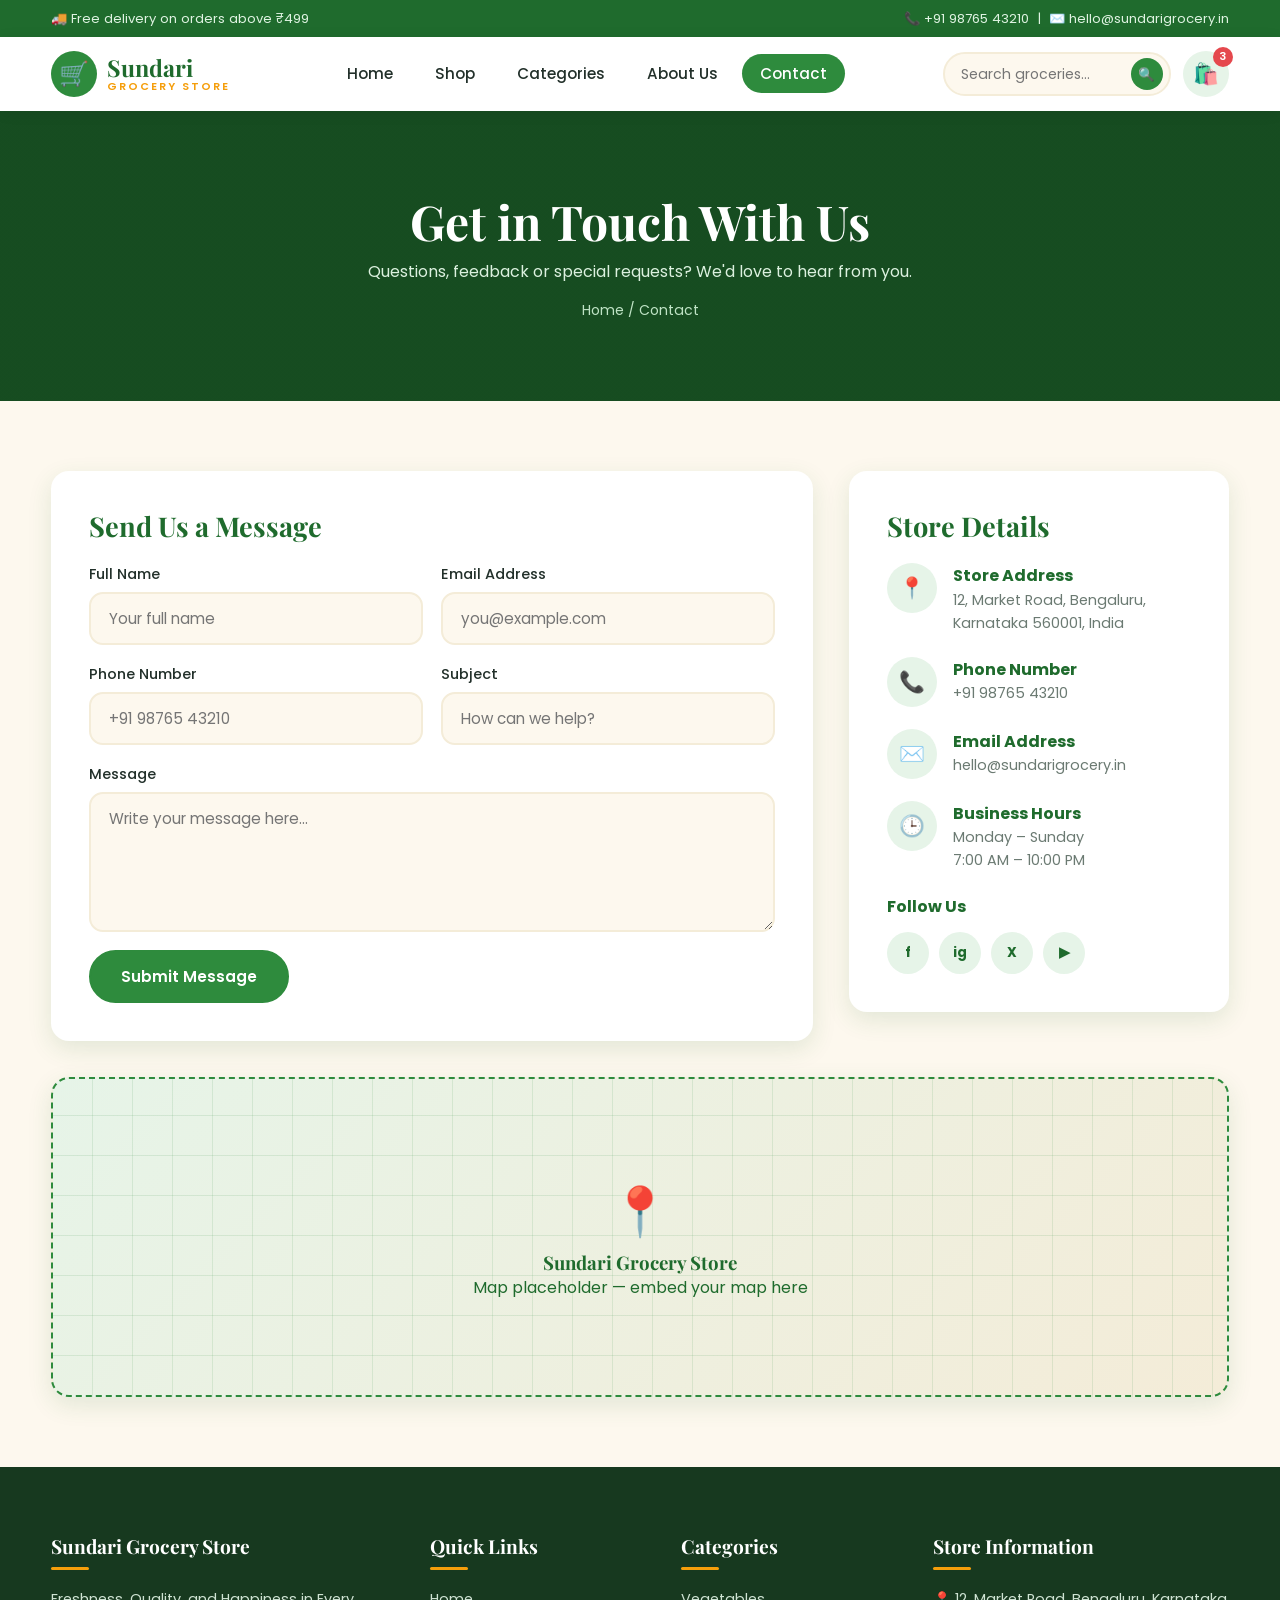
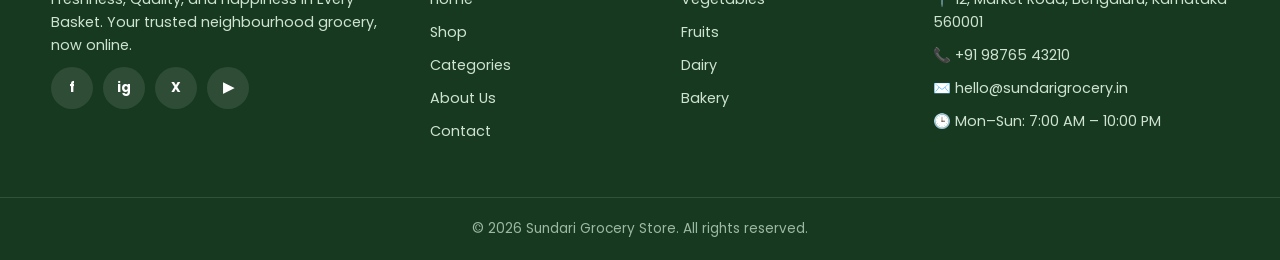
<file: contact.html>
<!DOCTYPE html>
<html lang="en">
<head>
  <meta charset="UTF-8">
  <meta name="viewport" content="width=device-width, initial-scale=1.0">
  <meta name="description" content="Contact Sundari Grocery Store - we'd love to hear from you.">
  <title>Contact Us | Sundari Grocery Store</title>
  <link rel="stylesheet" href="css/style.css">
</head>
<body>

  <div class="topbar">
    <div class="container">
      <span>🚚 Free delivery on orders above ₹499</span>
      <span>📞 +91 98765 43210 &nbsp;|&nbsp; ✉️ hello@sundarigrocery.in</span>
    </div>
  </div>

  <header class="site-header">
    <input type="checkbox" id="nav-toggle" class="nav-toggle">
    <div class="container nav-wrap">
      <a href="index.html" class="logo" aria-label="Sundari Grocery Store - Home">
        <span class="logo-icon">🛒</span>
        <span class="logo-text">Sundari<small>Grocery Store</small></span>
      </a>

      <nav class="main-nav" aria-label="Main navigation">
        <ul>
          <li><a href="index.html">Home</a></li>
          <li><a href="shop.html">Shop</a></li>
          <li><a href="categories.html">Categories</a></li>
          <li><a href="about.html">About Us</a></li>
          <li><a href="contact.html" class="active">Contact</a></li>
        </ul>
      </nav>

      <div class="header-tools">
        <div class="search-box" role="search">
          <input type="search" placeholder="Search groceries..." aria-label="Search">
          <button type="button" aria-label="Search">🔍</button>
        </div>
        <a href="#" class="cart-icon" aria-label="Shopping cart">🛍️<span class="count">3</span></a>
        <label for="nav-toggle" class="hamburger" aria-label="Toggle menu">☰</label>
      </div>
    </div>
  </header>

  <main>
    <section class="page-banner">
      <div class="container">
        <h1>Get in Touch With Us</h1>
        <p>Questions, feedback or special requests? We'd love to hear from you.</p>
        <div class="breadcrumb"><a href="index.html">Home</a> / Contact</div>
      </div>
    </section>

    <section>
      <div class="container">
        <div class="contact-grid">

          <!-- Contact form (HTML only, no JavaScript) -->
          <div class="form-card">
            <h2>Send Us a Message</h2>
            <form action="#" method="post">
              <div class="form-row">
                <div class="form-group">
                  <label for="name">Full Name</label>
                  <input type="text" id="name" name="name" placeholder="Your full name" required>
                </div>
                <div class="form-group">
                  <label for="email">Email Address</label>
                  <input type="email" id="email" name="email" placeholder="you@example.com" required>
                </div>
              </div>
              <div class="form-row">
                <div class="form-group">
                  <label for="phone">Phone Number</label>
                  <input type="tel" id="phone" name="phone" placeholder="+91 98765 43210">
                </div>
                <div class="form-group">
                  <label for="subject">Subject</label>
                  <input type="text" id="subject" name="subject" placeholder="How can we help?">
                </div>
              </div>
              <div class="form-group">
                <label for="message">Message</label>
                <textarea id="message" name="message" placeholder="Write your message here..." required></textarea>
              </div>
              <button type="submit" class="btn">Submit Message</button>
            </form>
          </div>

          <!-- Contact info -->
          <aside class="info-card">
            <h2>Store Details</h2>
            <div class="info-item">
              <div class="ico">📍</div>
              <div><h4>Store Address</h4><p>12, Market Road, Bengaluru,<br>Karnataka 560001, India</p></div>
            </div>
            <div class="info-item">
              <div class="ico">📞</div>
              <div><h4>Phone Number</h4><p>+91 98765 43210</p></div>
            </div>
            <div class="info-item">
              <div class="ico">✉️</div>
              <div><h4>Email Address</h4><p>hello@sundarigrocery.in</p></div>
            </div>
            <div class="info-item">
              <div class="ico">🕒</div>
              <div><h4>Business Hours</h4><p>Monday – Sunday<br>7:00 AM – 10:00 PM</p></div>
            </div>
            <h4 style="margin-bottom:12px; color:var(--green-dark);">Follow Us</h4>
            <div class="social">
              <a href="#" aria-label="Facebook">f</a>
              <a href="#" aria-label="Instagram">ig</a>
              <a href="#" aria-label="Twitter">X</a>
              <a href="#" aria-label="YouTube">▶</a>
            </div>
          </aside>
        </div>

        <!-- Map placeholder -->
        <div class="map-box">
          <div>
            <div class="pin">📍</div>
            <h3>Sundari Grocery Store</h3>
            <p>Map placeholder — embed your map here</p>
          </div>
        </div>
      </div>
    </section>
  </main>

  <footer class="site-footer">
    <div class="container footer-grid">
      <div>
        <h4>Sundari Grocery Store</h4>
        <p>Freshness, Quality, and Happiness in Every Basket. Your trusted neighbourhood grocery, now online.</p>
        <div class="social">
          <a href="#" aria-label="Facebook">f</a>
          <a href="#" aria-label="Instagram">ig</a>
          <a href="#" aria-label="Twitter">X</a>
          <a href="#" aria-label="YouTube">▶</a>
        </div>
      </div>
      <div>
        <h4>Quick Links</h4>
        <ul>
          <li><a href="index.html">Home</a></li>
          <li><a href="shop.html">Shop</a></li>
          <li><a href="categories.html">Categories</a></li>
          <li><a href="about.html">About Us</a></li>
          <li><a href="contact.html">Contact</a></li>
        </ul>
      </div>
      <div>
        <h4>Categories</h4>
        <ul>
          <li><a href="shop.html">Vegetables</a></li>
          <li><a href="shop.html">Fruits</a></li>
          <li><a href="shop.html">Dairy</a></li>
          <li><a href="shop.html">Bakery</a></li>
        </ul>
      </div>
      <div>
        <h4>Store Information</h4>
        <p>📍 12, Market Road, Bengaluru, Karnataka 560001</p>
        <p>📞 +91 98765 43210</p>
        <p>✉️ hello@sundarigrocery.in</p>
        <p>🕒 Mon–Sun: 7:00 AM – 10:00 PM</p>
      </div>
    </div>
    <div class="footer-bottom">
      <div class="container">© 2026 Sundari Grocery Store. All rights reserved.</div>
    </div>
  </footer>

</body>
</html>
</file>
<file: css/style.css>
/* ==========================================================
   Sundari Grocery Store - Main Stylesheet
   ========================================================== */

@import url('https://fonts.googleapis.com/css2?family=Poppins:wght@300;400;500;600;700&family=Playfair+Display:wght@600;700&display=swap');

:root {
  --green: #2e8b3d;
  --green-dark: #1f6b2d;
  --green-light: #e6f4e8;
  --cream: #fdf8ee;
  --cream-dark: #f4ecd8;
  --orange: #f59e0b;
  --red: #e5484d;
  --text: #22302a;
  --muted: #6b7a72;
  --white: #ffffff;
  --shadow: 0 8px 24px rgba(31, 107, 45, 0.12);
  --shadow-lg: 0 16px 40px rgba(31, 107, 45, 0.2);
  --radius: 18px;
  --transition: all 0.3s ease;
}

*, *::before, *::after { box-sizing: border-box; margin: 0; padding: 0; }
html { scroll-behavior: smooth; }
body {
  font-family: 'Poppins', sans-serif;
  color: var(--text);
  background: var(--cream);
  line-height: 1.6;
}
img { max-width: 100%; display: block; }
a { color: inherit; text-decoration: none; transition: var(--transition); }
ul { list-style: none; }
.container { width: min(1200px, 92%); margin: 0 auto; }
section { padding: 70px 0; }

h1, h2, h3 { font-family: 'Playfair Display', serif; line-height: 1.25; }
.section-title { text-align: center; margin-bottom: 44px; }
.section-title h2 { font-size: 2.2rem; color: var(--green-dark); }
.section-title p { color: var(--muted); margin-top: 6px; }
.section-title .bar {
  width: 70px; height: 4px; background: var(--orange);
  margin: 12px auto 0; border-radius: 4px;
}

/* ---------- Buttons ---------- */
.btn {
  display: inline-block; padding: 13px 30px; border-radius: 50px;
  background: var(--green); color: var(--white); font-weight: 600;
  border: 2px solid var(--green); cursor: pointer; font-family: inherit;
  font-size: 0.95rem; transition: var(--transition);
}
.btn:hover { background: var(--green-dark); border-color: var(--green-dark); transform: translateY(-3px); box-shadow: var(--shadow); }
.btn-outline { background: transparent; color: var(--green); }
.btn-outline:hover { background: var(--green); color: var(--white); }
.btn-light { background: var(--white); color: var(--green-dark); border-color: var(--white); }
.btn-light:hover { background: var(--cream); color: var(--green-dark); border-color: var(--cream); }

/* ---------- Top bar ---------- */
.topbar { background: var(--green-dark); color: #dff3e2; font-size: 0.82rem; padding: 8px 0; }
.topbar .container { display: flex; justify-content: space-between; flex-wrap: wrap; gap: 6px; }

/* ---------- Header / Nav ---------- */
header.site-header {
  background: var(--white); position: sticky; top: 0; z-index: 100;
  box-shadow: 0 2px 14px rgba(0, 0, 0, 0.07);
}
.nav-wrap { display: flex; align-items: center; justify-content: space-between; gap: 20px; padding: 14px 0; }
.logo { display: flex; align-items: center; gap: 10px; }
.logo .logo-icon {
  width: 46px; height: 46px; border-radius: 50%; background: var(--green);
  display: grid; place-items: center; font-size: 1.5rem;
}
.logo .logo-text { font-family: 'Playfair Display', serif; font-size: 1.45rem; font-weight: 700; color: var(--green-dark); line-height: 1.1; }
.logo .logo-text small { display: block; font-family: 'Poppins', sans-serif; font-size: 0.68rem; letter-spacing: 2px; color: var(--orange); font-weight: 600; text-transform: uppercase; }

nav.main-nav ul { display: flex; gap: 6px; }
nav.main-nav a { padding: 9px 18px; border-radius: 50px; font-weight: 500; font-size: 0.95rem; }
nav.main-nav a:hover { background: var(--green-light); color: var(--green-dark); }
nav.main-nav a.active { background: var(--green); color: var(--white); }

.header-tools { display: flex; align-items: center; gap: 12px; }
.search-box { display: flex; align-items: center; background: var(--cream); border: 2px solid var(--cream-dark); border-radius: 50px; padding: 4px 6px 4px 16px; transition: var(--transition); }
.search-box:focus-within { border-color: var(--green); background: var(--white); }
.search-box input { border: none; background: transparent; outline: none; font-family: inherit; font-size: 0.88rem; width: 170px; }
.search-box button { border: none; background: var(--green); color: var(--white); width: 32px; height: 32px; border-radius: 50%; cursor: pointer; }
.cart-icon { position: relative; width: 46px; height: 46px; border-radius: 50%; background: var(--green-light); display: grid; place-items: center; font-size: 1.3rem; }
.cart-icon:hover { background: var(--green); transform: scale(1.08); }
.cart-icon .count { position: absolute; top: -4px; right: -4px; background: var(--red); color: #fff; font-size: 0.7rem; width: 20px; height: 20px; border-radius: 50%; display: grid; place-items: center; font-weight: 600; }

/* CSS-only mobile menu */
.nav-toggle { display: none; }
.hamburger { display: none; cursor: pointer; font-size: 1.8rem; color: var(--green-dark); user-select: none; }

/* ---------- Hero ---------- */
.hero {
  min-height: 600px; display: flex; align-items: center; color: var(--white);
  background:
    linear-gradient(100deg, rgba(20, 70, 30, 0.88) 0%, rgba(20, 70, 30, 0.55) 55%, rgba(20, 70, 30, 0.15) 100%),
    url('https://images.unsplash.com/photo-1542838132-92c53300491e?auto=format&fit=crop&w=1800&q=70') center/cover no-repeat,
    var(--green-dark);
}
.hero .tag { display: inline-block; background: var(--orange); color: #3a2a00; padding: 6px 18px; border-radius: 50px; font-size: 0.82rem; font-weight: 600; margin-bottom: 18px; }
.hero h1 { font-size: clamp(2.2rem, 5vw, 3.8rem); max-width: 650px; margin-bottom: 16px; }
.hero p { font-size: 1.15rem; max-width: 520px; margin-bottom: 30px; color: #e8f6ea; }
.hero .btn-row { display: flex; gap: 14px; flex-wrap: wrap; }
.hero-stats { display: flex; gap: 40px; margin-top: 44px; flex-wrap: wrap; }
.hero-stats strong { display: block; font-size: 1.7rem; font-family: 'Playfair Display', serif; }
.hero-stats span { font-size: 0.85rem; color: #cfe9d3; }

/* ---------- Page banner (inner pages) ---------- */
.page-banner {
  padding: 80px 0; text-align: center; color: var(--white);
  background:
    linear-gradient(rgba(20, 70, 30, 0.82), rgba(20, 70, 30, 0.82)),
    url('https://images.unsplash.com/photo-1488459716781-31db52582fe9?auto=format&fit=crop&w=1800&q=60') center/cover no-repeat,
    var(--green-dark);
}
.page-banner h1 { font-size: clamp(2rem, 4.5vw, 3rem); }
.page-banner p { color: #dcf1df; margin-top: 8px; }
.breadcrumb { margin-top: 14px; font-size: 0.88rem; color: #bfe3c5; }
.breadcrumb a:hover { color: var(--orange); }

/* ---------- Feature strip ---------- */
.features { padding: 0; margin-top: -50px; position: relative; z-index: 5; }
.features-grid { display: grid; grid-template-columns: repeat(4, 1fr); gap: 20px; }
.feature-box { background: var(--white); padding: 24px 20px; border-radius: var(--radius); box-shadow: var(--shadow); display: flex; align-items: center; gap: 14px; transition: var(--transition); }
.feature-box:hover { transform: translateY(-6px); box-shadow: var(--shadow-lg); }
.feature-box .ico { font-size: 2rem; width: 58px; height: 58px; display: grid; place-items: center; background: var(--green-light); border-radius: 50%; flex-shrink: 0; }
.feature-box h4 { font-size: 0.98rem; }
.feature-box p { font-size: 0.8rem; color: var(--muted); }

/* ---------- Category cards ---------- */
.cat-grid { display: grid; grid-template-columns: repeat(auto-fit, minmax(240px, 1fr)); gap: 26px; }
.cat-card {
  background: var(--white); border-radius: var(--radius); overflow: hidden;
  box-shadow: var(--shadow); transition: var(--transition); text-align: center;
}
.cat-card:hover { transform: translateY(-8px); box-shadow: var(--shadow-lg); }
.cat-card .img-wrap { height: 190px; overflow: hidden; background: linear-gradient(135deg, var(--green-light), var(--cream-dark)); }
.cat-card img { width: 100%; height: 100%; object-fit: cover; transition: transform 0.5s ease; }
.cat-card:hover img { transform: scale(1.12); }
.cat-card .info { padding: 20px; }
.cat-card h3 { font-size: 1.2rem; color: var(--green-dark); margin-bottom: 4px; }
.cat-card p { font-size: 0.85rem; color: var(--muted); margin-bottom: 14px; }
.cat-card .link { display: inline-block; font-weight: 600; font-size: 0.9rem; color: var(--green); border-bottom: 2px solid transparent; }
.cat-card .link:hover { border-bottom-color: var(--green); letter-spacing: 0.4px; }

/* Compact version used on home page */
.cat-grid.small { grid-template-columns: repeat(auto-fit, minmax(170px, 1fr)); }
.cat-grid.small .img-wrap { height: 140px; }
.cat-grid.small .info { padding: 14px; }
.cat-grid.small h3 { font-size: 1.02rem; margin: 0; }

/* ---------- Product cards ---------- */
.product-grid { display: grid; grid-template-columns: repeat(auto-fill, minmax(250px, 1fr)); gap: 26px; }
.product-card { background: var(--white); border-radius: var(--radius); overflow: hidden; box-shadow: var(--shadow); position: relative; transition: var(--transition); display: flex; flex-direction: column; }
.product-card:hover { transform: translateY(-8px); box-shadow: var(--shadow-lg); }
.product-card .img-wrap { height: 210px; overflow: hidden; background: linear-gradient(135deg, var(--green-light), var(--cream-dark)); }
.product-card img { width: 100%; height: 100%; object-fit: cover; transition: transform 0.5s ease; }
.product-card:hover img { transform: scale(1.1); }
.badge { position: absolute; top: 14px; left: 14px; background: var(--red); color: #fff; font-size: 0.75rem; font-weight: 600; padding: 4px 12px; border-radius: 50px; z-index: 2; }
.badge.new { background: var(--orange); color: #3a2a00; }
.wish { position: absolute; top: 12px; right: 12px; width: 36px; height: 36px; border-radius: 50%; background: var(--white); display: grid; place-items: center; box-shadow: 0 2px 8px rgba(0,0,0,0.15); z-index: 2; transition: var(--transition); }
.wish:hover { background: var(--red); transform: scale(1.12); }
.product-card .body { padding: 18px 20px 22px; display: flex; flex-direction: column; flex: 1; }
.product-card .cat-label { font-size: 0.75rem; color: var(--green); font-weight: 600; text-transform: uppercase; letter-spacing: 1px; }
.product-card h3 { font-family: 'Poppins', sans-serif; font-size: 1.1rem; font-weight: 600; margin: 2px 0; }
.stars { color: var(--orange); font-size: 0.85rem; letter-spacing: 2px; }
.stars span { color: var(--muted); font-size: 0.78rem; letter-spacing: 0; margin-left: 4px; }
.price-row { display: flex; align-items: baseline; gap: 10px; margin: 10px 0 14px; }
.price-now { font-size: 1.35rem; font-weight: 700; color: var(--green-dark); }
.price-old { color: var(--muted); text-decoration: line-through; font-size: 0.92rem; }
.unit { font-size: 0.78rem; color: var(--muted); }
.add-cart { margin-top: auto; width: 100%; padding: 11px; border-radius: 50px; border: 2px solid var(--green); background: var(--green-light); color: var(--green-dark); font-weight: 600; font-family: inherit; cursor: pointer; transition: var(--transition); }
.add-cart:hover { background: var(--green); color: var(--white); transform: translateY(-2px); }

/* ---------- Offers ---------- */
.offers-grid { display: grid; grid-template-columns: repeat(auto-fit, minmax(300px, 1fr)); gap: 26px; }
.offer {
  border-radius: var(--radius); padding: 40px 34px; color: var(--white); min-height: 240px;
  display: flex; flex-direction: column; justify-content: center; align-items: flex-start;
  position: relative; overflow: hidden; transition: var(--transition);
}
.offer:hover { transform: scale(1.025); box-shadow: var(--shadow-lg); }
.offer.o1 { background: linear-gradient(110deg, rgba(31,107,45,0.95), rgba(31,107,45,0.6)), url('https://images.unsplash.com/photo-1610832958506-aa56368176cf?auto=format&fit=crop&w=900&q=60') center/cover, var(--green); }
.offer.o2 { background: linear-gradient(110deg, rgba(190,100,0,0.95), rgba(190,100,0,0.55)), url('https://images.unsplash.com/photo-1567306226416-28f0efdc88ce?auto=format&fit=crop&w=900&q=60') center/cover, var(--orange); }
.offer small { text-transform: uppercase; letter-spacing: 2px; font-size: 0.78rem; opacity: 0.9; }
.offer h3 { font-size: 2rem; margin: 6px 0; }
.offer p { margin-bottom: 18px; max-width: 320px; font-size: 0.95rem; }

.promo-strip { background: var(--green); color: var(--white); text-align: center; padding: 40px 0; }
.promo-strip h2 { font-size: 1.9rem; margin-bottom: 6px; }
.promo-strip p { margin-bottom: 18px; color: #dff3e2; }
.promo-strip code { background: rgba(255,255,255,0.18); padding: 3px 14px; border-radius: 6px; font-weight: 600; letter-spacing: 2px; border: 1px dashed #fff; }

.cream-bg { background: var(--cream-dark); }
.white-bg { background: var(--white); }

/* ---------- Shop toolbar ---------- */
.shop-toolbar { background: var(--white); border-radius: var(--radius); box-shadow: var(--shadow); padding: 22px; margin-bottom: 36px; display: grid; gap: 18px; }
.toolbar-top { display: flex; flex-wrap: wrap; gap: 16px; justify-content: space-between; align-items: center; }
.toolbar-top .search-box { flex: 1; min-width: 240px; max-width: 520px; padding: 6px 8px 6px 18px; }
.toolbar-top .search-box input { width: 100%; }
.sort-wrap { display: flex; align-items: center; gap: 10px; font-size: 0.9rem; color: var(--muted); }
select, input, textarea { font-family: inherit; }
select.sort { padding: 10px 16px; border-radius: 50px; border: 2px solid var(--cream-dark); background: var(--cream); font-size: 0.9rem; outline: none; cursor: pointer; transition: var(--transition); }
select.sort:hover, select.sort:focus { border-color: var(--green); }
.chips { display: flex; flex-wrap: wrap; gap: 10px; }
.chip { padding: 8px 20px; border-radius: 50px; background: var(--cream); border: 2px solid var(--cream-dark); font-size: 0.88rem; font-weight: 500; cursor: pointer; transition: var(--transition); }
.chip:hover { border-color: var(--green); color: var(--green-dark); transform: translateY(-2px); }
.chip.active { background: var(--green); border-color: var(--green); color: var(--white); }

.pagination { display: flex; justify-content: center; gap: 8px; margin-top: 44px; }
.pagination a { width: 42px; height: 42px; display: grid; place-items: center; border-radius: 50%; background: var(--white); box-shadow: var(--shadow); font-weight: 600; }
.pagination a:hover, .pagination a.active { background: var(--green); color: var(--white); }

/* ---------- About ---------- */
.split { display: grid; grid-template-columns: 1fr 1fr; gap: 56px; align-items: center; }
.split img { border-radius: var(--radius); box-shadow: var(--shadow-lg); width: 100%; height: 420px; object-fit: cover; background: var(--green-light); transition: var(--transition); }
.split img:hover { transform: scale(1.02) rotate(-0.6deg); }
.split h2 { font-size: 2.1rem; color: var(--green-dark); margin-bottom: 14px; }
.split p { color: var(--muted); margin-bottom: 14px; }
.eyebrow { color: var(--orange); font-weight: 600; text-transform: uppercase; letter-spacing: 2px; font-size: 0.82rem; margin-bottom: 6px; display: block; }
.check-list li { padding: 6px 0 6px 32px; position: relative; font-weight: 500; }
.check-list li::before { content: "✔"; position: absolute; left: 0; width: 22px; height: 22px; background: var(--green); color: #fff; border-radius: 50%; font-size: 0.7rem; display: grid; place-items: center; top: 9px; }

.mv-grid { display: grid; grid-template-columns: repeat(2, 1fr); gap: 30px; }
.mv-card { background: var(--white); padding: 40px 34px; border-radius: var(--radius); box-shadow: var(--shadow); border-top: 6px solid var(--green); transition: var(--transition); }
.mv-card:hover { transform: translateY(-6px); box-shadow: var(--shadow-lg); }
.mv-card.vision { border-top-color: var(--orange); }
.mv-card .big-ico { font-size: 2.6rem; }
.mv-card h3 { color: var(--green-dark); font-size: 1.6rem; margin: 8px 0; }
.mv-card p { color: var(--muted); }

.why-grid { display: grid; grid-template-columns: repeat(auto-fit, minmax(240px, 1fr)); gap: 26px; }
.why-card { background: var(--white); padding: 34px 26px; text-align: center; border-radius: var(--radius); box-shadow: var(--shadow); transition: var(--transition); }
.why-card:hover { transform: translateY(-8px); background: var(--green); color: var(--white); }
.why-card:hover p { color: #e2f5e5; }
.why-card .ico { font-size: 2.4rem; width: 80px; height: 80px; display: grid; place-items: center; margin: 0 auto 16px; background: var(--green-light); border-radius: 50%; }
.why-card h3 { font-family: 'Poppins', sans-serif; font-size: 1.1rem; margin-bottom: 8px; }
.why-card p { font-size: 0.9rem; color: var(--muted); }

.store-info { display: grid; grid-template-columns: repeat(auto-fit, minmax(220px, 1fr)); gap: 22px; }
.store-info .box { background: var(--white); padding: 26px; border-radius: var(--radius); box-shadow: var(--shadow); text-align: center; }
.store-info .box .ico { font-size: 2rem; }
.store-info .box h4 { color: var(--green-dark); margin: 6px 0 4px; }
.store-info .box p { font-size: 0.9rem; color: var(--muted); }

.gallery { display: grid; grid-template-columns: repeat(3, 1fr); gap: 20px; }
.gallery img { height: 240px; width: 100%; object-fit: cover; border-radius: var(--radius); box-shadow: var(--shadow); background: var(--green-light); transition: var(--transition); }
.gallery img:hover { transform: translateY(-6px) scale(1.02); box-shadow: var(--shadow-lg); }

/* ---------- Contact ---------- */
.contact-grid { display: grid; grid-template-columns: 1.3fr 1fr; gap: 36px; align-items: start; }
.form-card, .info-card { background: var(--white); border-radius: var(--radius); box-shadow: var(--shadow); padding: 38px; }
.form-card h2, .info-card h2 { color: var(--green-dark); font-size: 1.7rem; margin-bottom: 20px; }
.form-row { display: grid; grid-template-columns: 1fr 1fr; gap: 18px; }
.form-group { margin-bottom: 18px; display: flex; flex-direction: column; }
.form-group label { font-weight: 500; font-size: 0.9rem; margin-bottom: 6px; }
.form-group input, .form-group textarea, .form-group select {
  padding: 13px 18px; border: 2px solid var(--cream-dark); border-radius: 14px;
  background: var(--cream); font-size: 0.95rem; outline: none; transition: var(--transition);
}
.form-group input:focus, .form-group textarea:focus, .form-group select:focus { border-color: var(--green); background: var(--white); box-shadow: 0 0 0 4px rgba(46, 139, 61, 0.12); }
.form-group textarea { resize: vertical; min-height: 140px; }

.info-item { display: flex; gap: 16px; margin-bottom: 22px; align-items: flex-start; }
.info-item .ico { width: 50px; height: 50px; border-radius: 50%; background: var(--green-light); display: grid; place-items: center; font-size: 1.3rem; flex-shrink: 0; transition: var(--transition); }
.info-item:hover .ico { background: var(--green); transform: scale(1.1); }
.info-item h4 { font-size: 1rem; color: var(--green-dark); }
.info-item p { font-size: 0.9rem; color: var(--muted); }

.map-box {
  margin-top: 36px; height: 320px; border-radius: var(--radius); box-shadow: var(--shadow);
  background:
    repeating-linear-gradient(0deg, transparent 0 39px, rgba(46,139,61,0.12) 39px 40px),
    repeating-linear-gradient(90deg, transparent 0 39px, rgba(46,139,61,0.12) 39px 40px),
    linear-gradient(135deg, var(--green-light), var(--cream-dark));
  display: grid; place-items: center; text-align: center; color: var(--green-dark); border: 2px dashed var(--green);
}
.map-box .pin { font-size: 3rem; }

.social { display: flex; gap: 10px; flex-wrap: wrap; }
.social a { width: 42px; height: 42px; border-radius: 50%; display: grid; place-items: center; background: var(--green-light); font-weight: 700; font-size: 0.85rem; color: var(--green-dark); }
.social a:hover { background: var(--green); color: var(--white); transform: translateY(-4px); }

/* ---------- Footer ---------- */
footer.site-footer { background: #17391f; color: #cfe3d3; padding: 64px 0 0; }
.footer-grid { display: grid; grid-template-columns: 1.6fr 1fr 1fr 1.4fr; gap: 40px; }
.site-footer h4 { color: var(--white); font-family: 'Playfair Display', serif; font-size: 1.2rem; margin-bottom: 18px; position: relative; padding-bottom: 8px; }
.site-footer h4::after { content: ""; position: absolute; left: 0; bottom: 0; width: 38px; height: 3px; background: var(--orange); border-radius: 3px; }
.site-footer p, .site-footer li { font-size: 0.9rem; margin-bottom: 10px; }
.site-footer ul a:hover { color: var(--orange); padding-left: 6px; }
.site-footer .social a { background: rgba(255,255,255,0.1); color: #fff; }
.site-footer .social a:hover { background: var(--orange); color: #3a2a00; }
.footer-bottom { margin-top: 44px; border-top: 1px solid rgba(255,255,255,0.12); padding: 20px 0; text-align: center; font-size: 0.85rem; color: #9db8a3; }

/* ==========================================================
   Responsive
   ========================================================== */
@media (max-width: 1100px) {
  .search-box input { width: 120px; }
  .features-grid { grid-template-columns: repeat(2, 1fr); }
  .footer-grid { grid-template-columns: 1fr 1fr; }
}

@media (max-width: 900px) {
  .hamburger { display: block; order: 3; }
  .header-tools .search-box { display: none; }
  .nav-wrap { flex-wrap: wrap; }
  nav.main-nav { order: 4; width: 100%; max-height: 0; overflow: hidden; transition: max-height 0.4s ease; }
  nav.main-nav ul { flex-direction: column; padding-bottom: 6px; }
  nav.main-nav a { display: block; border-radius: 12px; }
  .nav-toggle:checked ~ .nav-wrap nav.main-nav { max-height: 400px; }
  .split, .contact-grid, .mv-grid { grid-template-columns: 1fr; }
  .split img { height: 320px; }
  .gallery { grid-template-columns: 1fr 1fr; }
  .hero { min-height: 520px; }
}

@media (max-width: 600px) {
  section { padding: 50px 0; }
  .topbar .container { justify-content: center; text-align: center; }
  .features-grid, .form-row, .footer-grid, .gallery { grid-template-columns: 1fr; }
  .section-title h2 { font-size: 1.8rem; }
  .form-card, .info-card { padding: 26px 20px; }
  .hero-stats { gap: 24px; }
  .logo .logo-text { font-size: 1.2rem; }
  .product-grid { grid-template-columns: repeat(auto-fill, minmax(210px, 1fr)); gap: 18px; }
  .toolbar-top { flex-direction: column; align-items: stretch; }
  .toolbar-top .search-box { max-width: none; }
}
</file>
